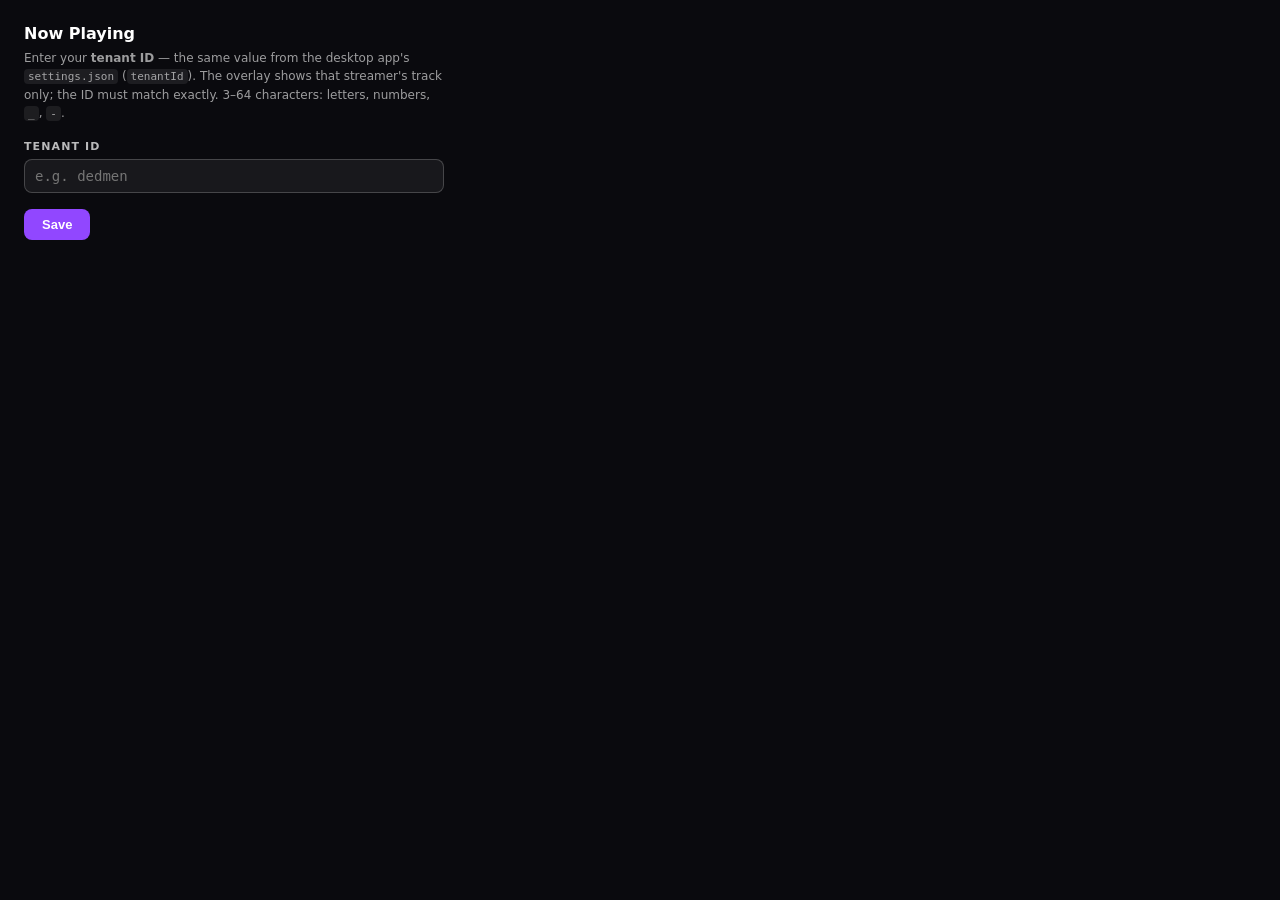
<file: overlay/settings.html>
<!DOCTYPE html>
<html lang="en">
<head>
  <meta charset="utf-8" />
  <meta name="viewport" content="width=device-width, initial-scale=1" />
  <title>Now Playing — Settings</title>
  <!-- Twitch Extension Helper: required on every extension HTML file (see AGENTS.md).
       This page is the extension's Configuration Path — it renders in Twitch's
       settings UI (NOT over the video), so a normal dark background is fine.
       All JS lives in settings.js — Twitch's CSP has no 'unsafe-inline'. -->
  <script src="https://extension-files.twitch.tv/helper/v1/twitch-ext.min.js"></script>
  <style>
    :root { color-scheme: dark; }
    * { box-sizing: border-box; }
    body {
      margin: 0;
      padding: 24px;
      background: #0a0a0e;
      color: #fff;
      font-family: system-ui, -apple-system, "Segoe UI", Roboto, sans-serif;
      font-size: 14px;
    }
    .card { max-width: 420px; }
    h1 { font-size: 16px; margin: 0 0 6px; }
    .hint { margin: 0 0 18px; color: rgba(255, 255, 255, 0.6); font-size: 12px; line-height: 1.5; }
    .hint code {
      font-family: ui-monospace, Consolas, monospace;
      font-size: 11px;
      background: rgba(255, 255, 255, 0.08);
      border-radius: 4px;
      padding: 1px 4px;
    }
    label {
      display: block;
      font-size: 11px;
      font-weight: 600;
      letter-spacing: 0.1em;
      text-transform: uppercase;
      color: rgba(255, 255, 255, 0.72);
      margin-bottom: 6px;
    }
    input[type="text"] {
      width: 100%;
      padding: 8px 10px;
      border-radius: 8px;
      border: 1px solid rgba(255, 255, 255, 0.2);
      background: rgba(255, 255, 255, 0.06);
      color: #fff;
      font-size: 14px;
      font-family: ui-monospace, Consolas, monospace;
    }
    input[type="text"]:focus { outline: none; border-color: #9147ff; }
    .error {
      display: block;
      margin-top: 6px;
      color: #f07167;
      font-size: 12px;
    }
    .error[hidden] { display: none !important; }
    .row { display: flex; align-items: center; gap: 12px; margin-top: 16px; }
    button {
      padding: 8px 18px;
      border: 0;
      border-radius: 8px;
      background: #9147ff;
      color: #fff;
      font-size: 13px;
      font-weight: 600;
      cursor: pointer;
    }
    button:hover { background: #a35cff; }
    button:disabled { opacity: 0.55; cursor: default; }
    .saved { color: #7bc47f; font-size: 12px; }
    .saved[hidden] { display: none !important; }
    .note { margin-top: 16px; color: rgba(255, 255, 255, 0.4); font-size: 12px; }
    .note[hidden] { display: none !important; }
    .status { margin-top: 12px; color: rgba(255, 255, 255, 0.5); font-size: 11px; }
  </style>
</head>
<body>
  <div class="card">
    <h1>Now Playing</h1>
    <p class="hint">
      Enter your <strong>tenant ID</strong> — the same value from the desktop app's
      <code>settings.json</code> (<code>tenantId</code>). The overlay shows that
      streamer's track only; the ID must match exactly.
      3&ndash;64 characters: letters, numbers, <code>_</code>, <code>-</code>.
    </p>
    <label for="tenantId">Tenant ID</label>
    <input type="text" id="tenantId" name="tenantId" autocomplete="off" spellcheck="false"
           maxlength="64" placeholder="e.g. dedmen" />
    <div class="error" id="error" hidden></div>
    <div class="row">
      <button id="save" type="button">Save</button>
      <span class="saved" id="saved" hidden>Saved</span>
    </div>
    <p class="note" id="plainNote" hidden>
      Opened outside Twitch — the form validates, but saving only works inside the extension.
    </p>
    <p class="status" id="status"></p>
  </div>

  <script src="settings.js"></script>
</body>
</html>
</file>
